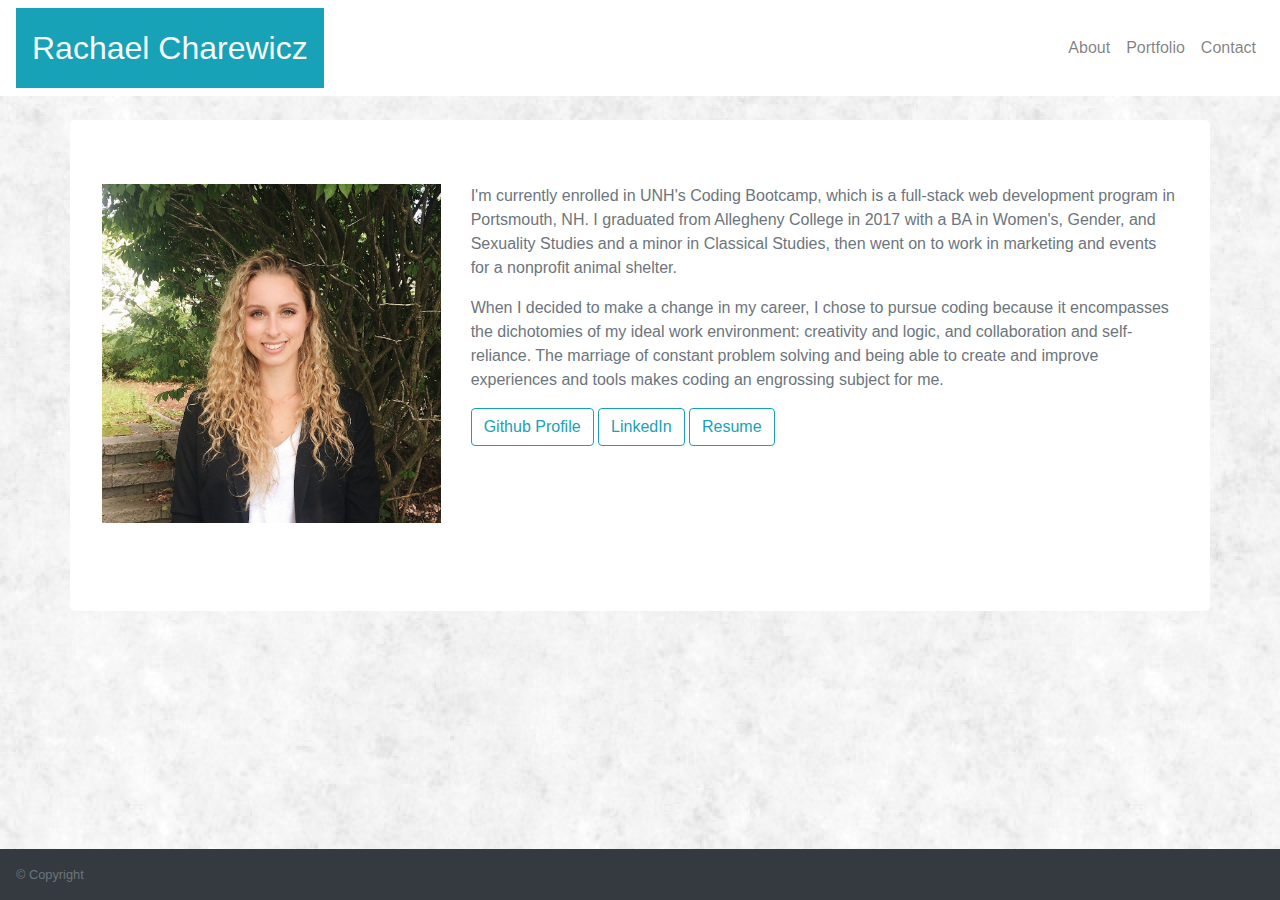
<file: index.html>
<!DOCTYPE html>

<html lang="en">

<head>
    <meta charset="UTF-8">
    <meta name="viewport" content="width=device-width, initial-scale=1.0">
    <meta http-equiv="X-UA-Compatible" content="ie=edge">
    <title>About</title>
    <link rel="stylesheet" href="reset.css">
    <link rel="stylesheet" href="https://stackpath.bootstrapcdn.com/bootstrap/4.3.1/css/bootstrap.min.css"
        integrity="sha384-ggOyR0iXCbMQv3Xipma34MD+dH/1fQ784/j6cY/iJTQUOhcWr7x9JvoRxT2MZw1T" crossorigin="anonymous">
    <link rel="stylesheet" href="style.css">
    <title>About | Rachael Charewicz</title>
</head>

<body>
    <nav class="navbar navbar-expand-md navbar-light bg-white display">
        <!-- Can I use in-line style for my name? -->
        <a class="navbar-brand text-light bg-info p-3 col-xs-12" style="font-size: 2rem">Rachael Charewicz</a>
        <button class="navbar-toggler" type="button" data-toggle="collapse" data-target="#navbarSupportedContent"
            aria-controls="navbarSupportedContent" aria-expanded="false" aria-label="Toggle navigation">
            <span class="navbar-toggler-icon"></span>
        </button>
        <div class="collapse navbar-collapse" id="navbarSupportedContent">
            <ul class="navbar-nav ml-auto">
                <li class="nav-item">
                    <a class="nav-link" href="index.html">About</a>
                <li class="nav-item">
                    <a class="nav-link" href="portfolio.html">Portfolio</a>
                <li class="nav-item">
                    <a class="nav-link" href="contact.html">Contact</a>
                </li>
            </ul>
        </div>
    </nav>
    <div class="container container-fluid mb-4">
        <div class="row">
            <div class="jumbotron mt-4 col-md-12 bg-white">

                <div class="row">
                    <div class="col-md-4">
                        <img class="img-fluid mb-4" src="./assets/images/profile_pic_copy.png">
                    </div>
                    <div class="col-md-8 text-secondary">
                        <p>I'm currently enrolled in UNH's Coding Bootcamp, which is a full-stack web development
                            program in Portsmouth, NH. I graduated from Allegheny College in 2017 with a BA in Women's,
                            Gender, and Sexuality Studies and a minor in Classical Studies, then went on to work in
                            marketing and events for a nonprofit animal shelter.</p>
                        <p>When I decided to make a change in my career, I chose to pursue coding because it encompasses
                            the dichotomies of my ideal work environment: creativity and logic, and collaboration and
                            self-reliance. The marriage of constant problem solving and being able to create and improve
                            experiences and tools makes coding an engrossing subject for me. </p>
                        <div>
                            <a href="https://github.com/rachaelchar" class="btn btn-outline-info" target="_blank">Github Profile</a>
                            <a href="https://www.linkedin.com/in/rachaelcharewicz/"
                                class="btn btn-outline-info" target="_blank">LinkedIn</a>
                            <a href="assets/Charewicz - Resume.pdf"
                                class="btn btn-outline-info" target="_blank">Resume</a>
                        </div>
                    </div>
                </div>
            </div>
        </div>
    </div>
    <navbar class="navbar fixed-bottom navbar-center mt-auto py-3 bg-dark text-secondary small">
        © Copyright
    </navbar>
</body>

</html>
</file>
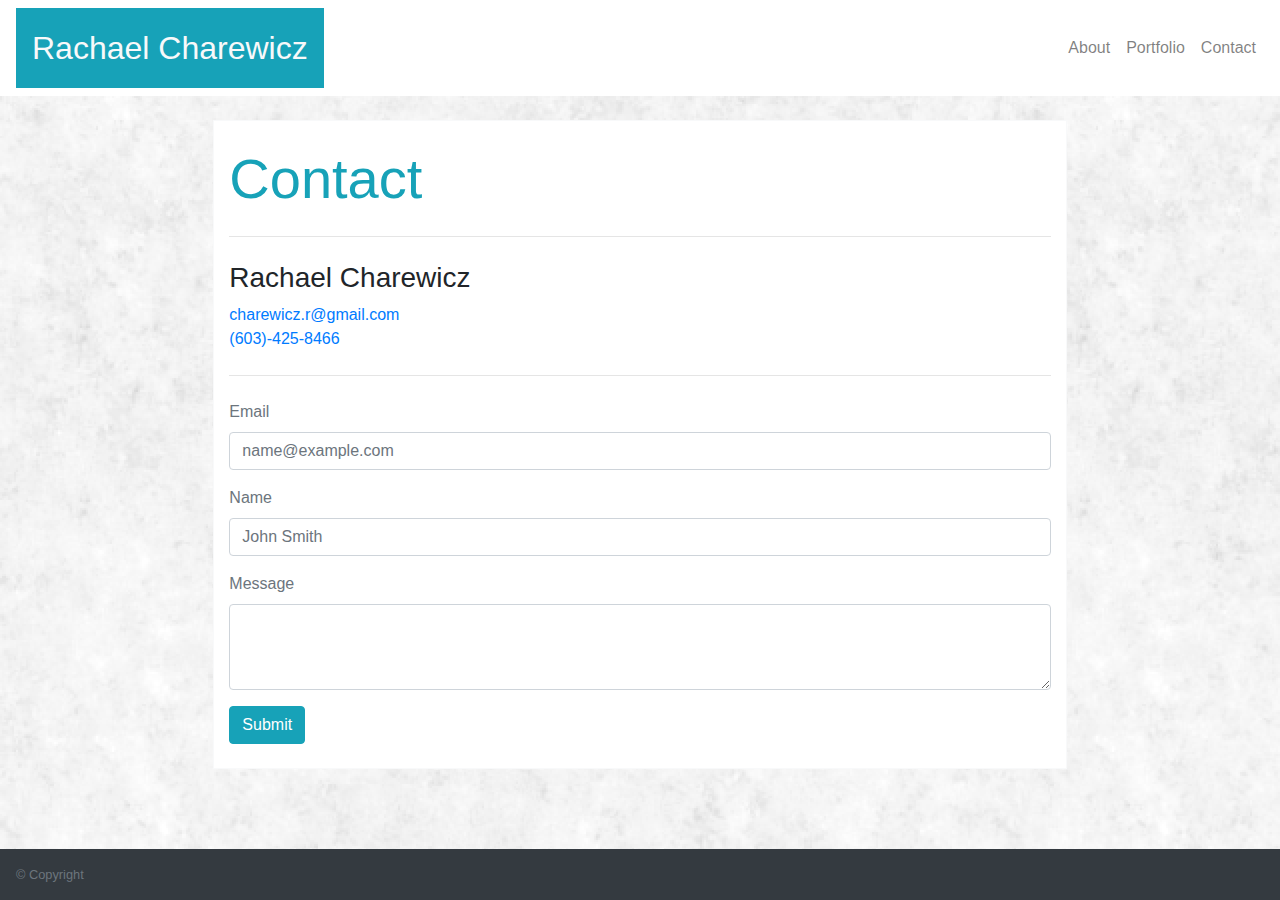
<file: contact.html>
<!DOCTYPE html>
<html lang="en">

<head>
    <meta charset="UTF-8">
    <meta name="viewport" content="width=device-width, initial-scale=1.0">
    <meta http-equiv="X-UA-Compatible" content="ie=edge">
    <link rel="stylesheet" href="reset.css">
    <link rel="stylesheet" href="https://stackpath.bootstrapcdn.com/bootstrap/4.3.1/css/bootstrap.min.css"
        integrity="sha384-ggOyR0iXCbMQv3Xipma34MD+dH/1fQ784/j6cY/iJTQUOhcWr7x9JvoRxT2MZw1T" crossorigin="anonymous">
    <link rel="stylesheet" href="style.css">

    <title>Contact | Rachael Charewicz</title>
</head>

<body>
    <nav class="navbar navbar-expand-md navbar-light bg-white display">
        <!-- Can I use in-line style for my name? -->
        <a class="navbar-brand text-light bg-info p-3 col-xs-12" style="font-size: 2rem">Rachael Charewicz</a>
        <button class="navbar-toggler" type="button" data-toggle="collapse" data-target="#navbarSupportedContent"
            aria-controls="navbarSupportedContent" aria-expanded="false" aria-label="Toggle navigation">
            <span class="navbar-toggler-icon"></span>
        </button>
        <div class="collapse navbar-collapse" id="navbarSupportedContent">
            <ul class="navbar-nav ml-auto">
                <li class="nav-item">
                    <a class="nav-link" href="index.html">About</a>
                <li class="nav-item">
                    <a class="nav-link" href="portfolio.html">Portfolio</a>
                <li class="nav-item">
                    <a class="nav-link" href="contact.html">Contact</a>
                </li>
            </ul>
        </div>
    </nav>

    <div class="container p4 col-md-8 offset-md-2 col-xs-12 bg-white border border-light mb-4 mt-4">
        <h1 class="display-4 text-info mt-4">Contact</h1>
        <hr class="my-4">
        <div>
            <h3>Rachael Charewicz</h3>
            <a href="mailto:charewicz.r@gmail.com">charewicz.r@gmail.com</a><br>
            <a href="tel:603-425-8466">(603)-425-8466</a>

        </div>
        <hr class="my-4">
        <form>
            <div class="form-group text-secondary">
                <label for="exampleFormControlInput1">Email</label>
                <input type="email" class="form-control" id="exampleFormControlInput1" placeholder="name@example.com">
            </div>
            <div class="form-group text-secondary">
                <label for="exampleInputPassword1">Name</label>
                <input type="password" class="form-control" id="exampleInputPassword1" placeholder="John Smith">
            </div>
            <div class="form-group text-secondary">
                <label for="exampleFormControlTextarea1">Message</label>
                <textarea class="form-control" id="exampleFormControlTextarea1" rows="3"></textarea>
            </div>
            <button type="submit" class="btn btn-info mb-4">Submit</button>
        </form>

    </div>
    <navbar class="navbar fixed-bottom navbar-center mt-4 py-3 bg-dark text-secondary small">
        © Copyright
    </navbar>
</body>

</html>
</file>
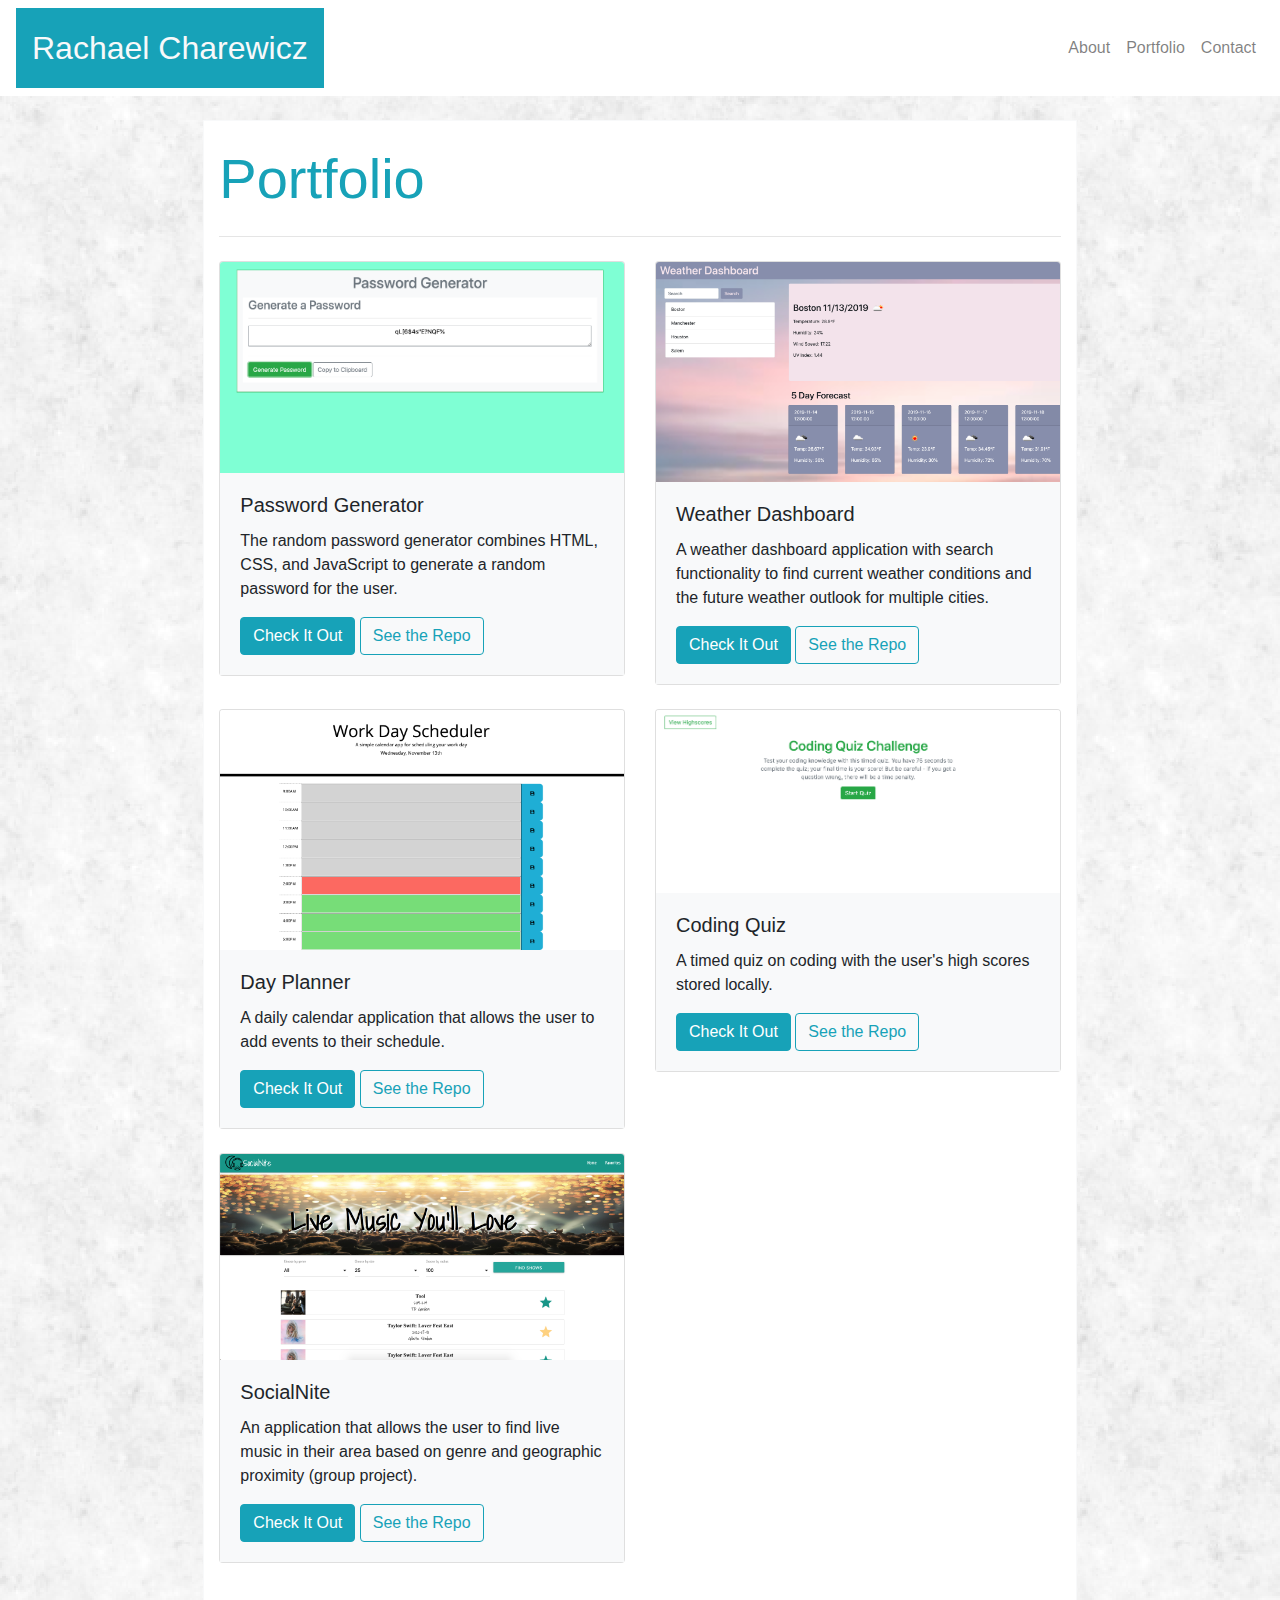
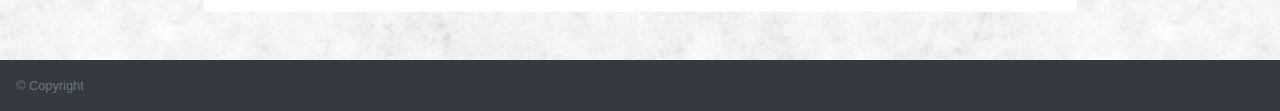
<file: portfolio.html>
<!DOCTYPE html>
<html lang="en">

<head>
    <meta charset="UTF-8">
    <meta name="viewport" content="width=device-width, initial-scale=1.0">
    <meta http-equiv="X-UA-Compatible" content="ie=edge">
    <link rel="stylesheet" href="reset.css">
    <link rel="stylesheet" href="https://stackpath.bootstrapcdn.com/bootstrap/4.3.1/css/bootstrap.min.css"
        integrity="sha384-ggOyR0iXCbMQv3Xipma34MD+dH/1fQ784/j6cY/iJTQUOhcWr7x9JvoRxT2MZw1T" crossorigin="anonymous">
    <link rel="stylesheet" href="style.css">
    <title>Portfolio | Rachael Charewicz</title>
</head>

<body>
    <nav class="navbar navbar-expand-md navbar-light bg-white display">
        <a class="navbar-brand text-light bg-info p-3 col-xs-12" style="font-size: 2rem">Rachael Charewicz</a>
        <button class="navbar-toggler" type="button" data-toggle="collapse" data-target="#navbarSupportedContent"
            aria-controls="navbarSupportedContent" aria-expanded="false" aria-label="Toggle navigation">
            <span class="navbar-toggler-icon"></span>
        </button>
        <div class="collapse navbar-collapse" id="navbarSupportedContent">
            <ul class="navbar-nav ml-auto">
                <li class="nav-item">
                    <a class="nav-link" href="index.html">About</a>
                <li class="nav-item">
                    <a class="nav-link" href="portfolio.html">Portfolio</a>
                <li class="nav-item">
                    <a class="nav-link" href="contact.html">Contact</a>
                </li>
            </ul>
        </div>
    </nav>
    <div class="row">
        <div class="container p4 mb-4 col-md-8 offset-md-2 col-xs-12 bg-white border border-light mt-4">
            <h1 class="display-4 text-info mt-4">Portfolio</h1>
            <hr class="my-4 ">
            <div class="row">
                <div class="container col-md-12 overflow-auto mb-4">
                    <div class="row">
                        <div class="col-md-6 col-xs-12">
                            <div class="card mr-4 mb-4" style="width: 100%">
                                <img src="assets/images/password-generator.png" class="card-img-top" alt="Password Generator">
                                <div class="card-body bg-light">
                                    <h5 class="card-title">Password Generator</h5>
                                    <p class="card-text">The random password generator combines HTML, CSS, and
                                        JavaScript to generate a random password for the user.</p>
                                    <a href="https://rachaelchar.github.io/Password-Generator/"
                                        class="btn btn-info">Check It Out</a>
                                    <a href="https://github.com/rachaelchar/Password-Generator"
                                        class="btn btn-outline-info">See the Repo</a>
                                </div>
                            </div>
                        </div>
                        <div class="col-md-6 col-xs-12">
                            <div class="card mr-4 mb-4" style="width: 100%">
                                <img src="assets/images/weather-dashboard.png" class="card-img-top" alt="Weather Dashboard">
                                <div class="card-body bg-light">
                                    <h5 class="card-title">Weather Dashboard</h5>
                                    <p class="card-text">A weather dashboard application with search functionality to
                                        find current weather conditions and the future weather outlook for multiple
                                        cities.</p>
                                    <a href="https://rachaelchar.github.io/Weather-Dashboard/"
                                        class="btn btn-info">Check It Out</a>
                                    <a href="https://github.com/rachaelchar/Weather-Dashboard"
                                        class="btn btn-outline-info">See the Repo</a>
                                </div>
                            </div>
                        </div>
                    </div>
                    <div class="row">
                        <div class="col-md-6 col-xs-12">
                            <div class="card mr-4 mb-4" style="width: 100%">
                                <img src="assets/images/day-planner.png" class="card-img-top" alt="Day Planner">
                                <div class="card-body bg-light">
                                    <h5 class="card-title">Day Planner</h5>
                                    <p class="card-text">A daily calendar application that allows the user to add events
                                        to their schedule.</p>
                                    <a href="https://rachaelchar.github.io/Day-Planner/" class="btn btn-info">Check It
                                        Out</a>
                                    <a href="https://github.com/rachaelchar/Day-Planner"
                                        class="btn btn-outline-info">See the Repo</a>
                                </div>
                            </div>
                        </div>
                        <div class="col-md-6 col-xs-12">
                            <div class="card mr-4 mb-4" style="width: 100%">
                                <img src="assets/images/coding-quiz.png" class="card-img-top" alt="Coding Quiz">
                                <div class="card-body bg-light">
                                    <h5 class="card-title">Coding Quiz</h5>
                                    <p class="card-text">A timed quiz on coding with the user's high scores stored
                                        locally.</p>
                                    <a href="https://rachaelchar.github.io/Code-Quiz/" class="btn btn-info">Check It
                                        Out</a>
                                    <a href="https://github.com/rachaelchar/Code-Quiz" class="btn btn-outline-info">See
                                        the Repo</a>
                                </div>
                            </div>
                        </div>
                    </div>
                    <div class="row">
                        <div class="col-md-6 col-xs-12">
                            <div class="card mr-4 mb-4" style="width: 100%">
                                <img src="assets/images/socialnite.png" class="card-img-top" alt="SocialNite">
                                <div class="card-body bg-light">
                                    <h5 class="card-title">SocialNite</h5>
                                    <p class="card-text">An application that allows the user to find live music in their
                                        area based on genre and geographic proximity (group project).</p>
                                    <a href="https://bfall-debug.github.io/project_1/" class="btn btn-info">Check It
                                        Out</a>
                                    <a href="https://github.com/bfall-debug/project_1" class="btn btn-outline-info">See
                                        the Repo</a>
                                </div>
                            </div>
                        </div>
                    </div>
                </div>
            </div>
            <div class="row"></div>
        </div>
    </div>
    <navbar class="navbar position-sticky mt-4 py-3 bg-dark text-secondary small">
        © Copyright
    </navbar>
</body>

</html>
</file>
<file: style.css>
body {
    background-image: url("assets/images/fresh_snow_@2X copy.png");
}
</file>
